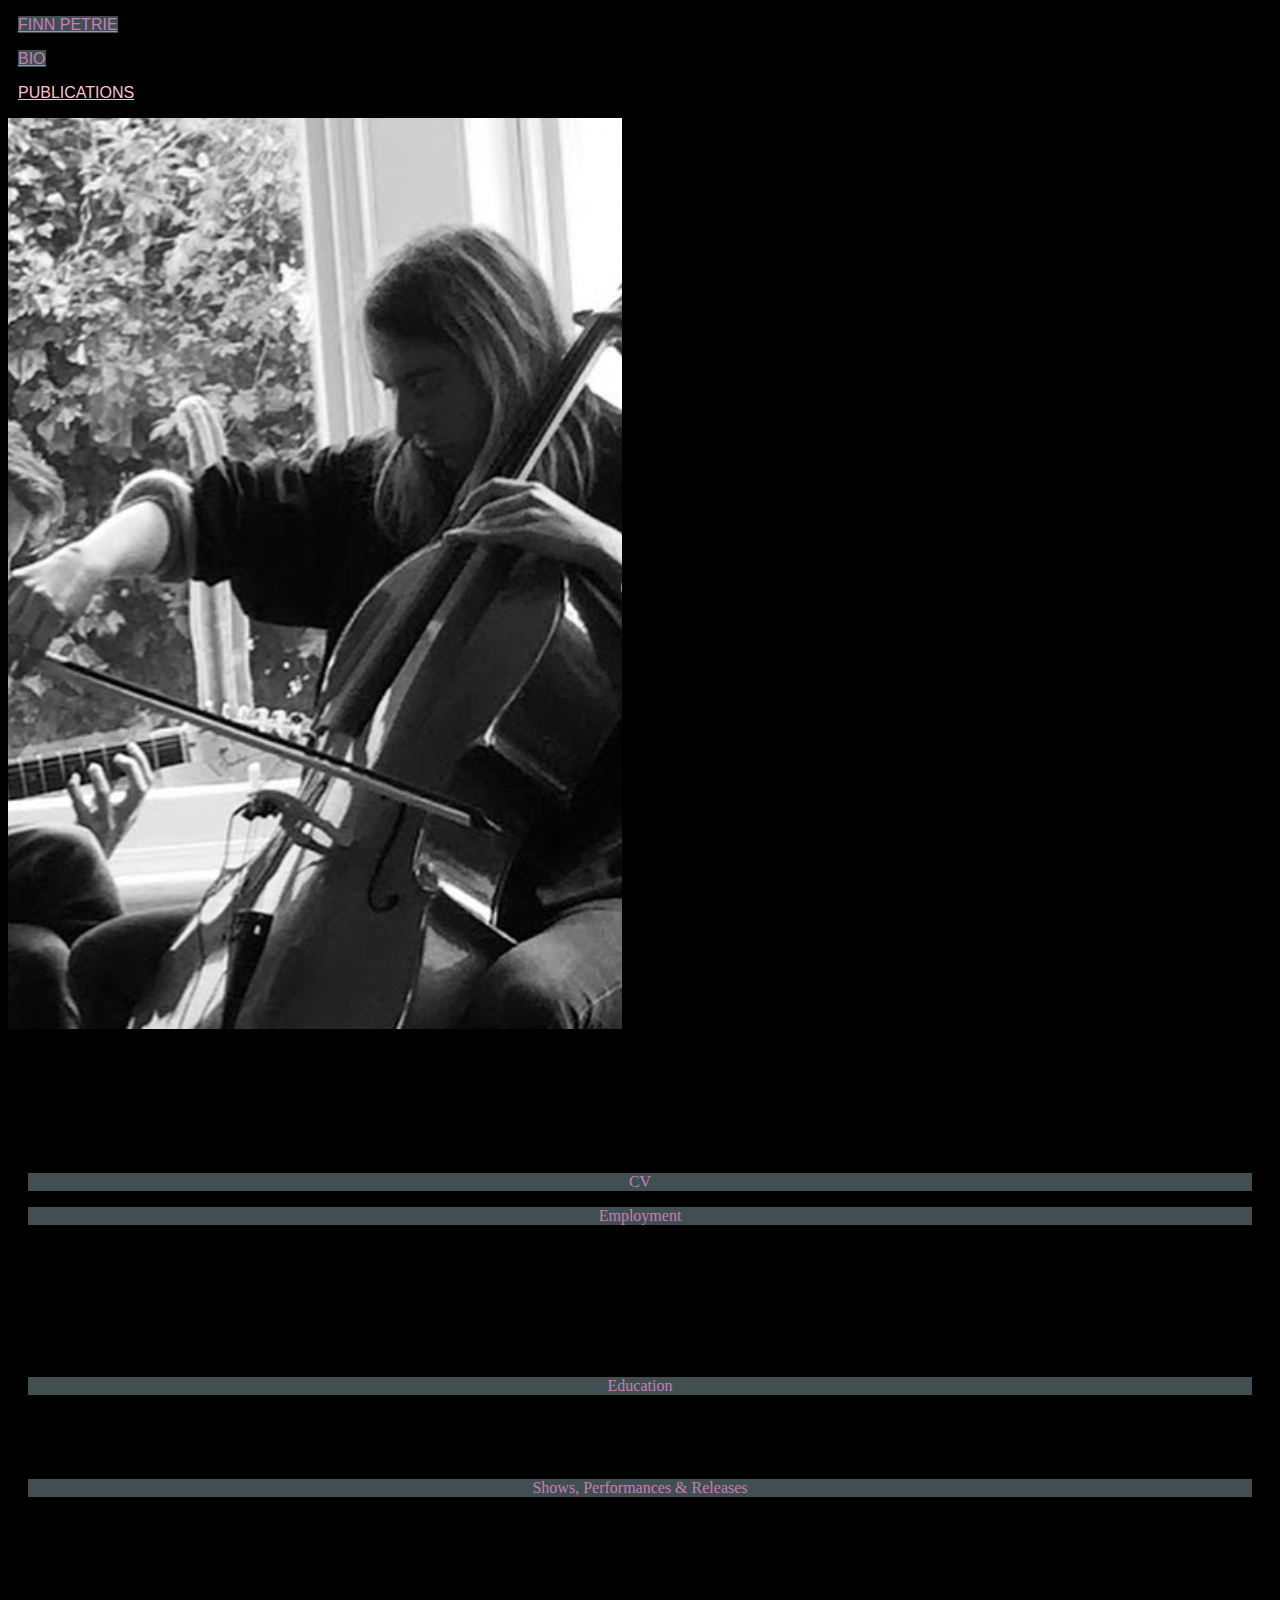
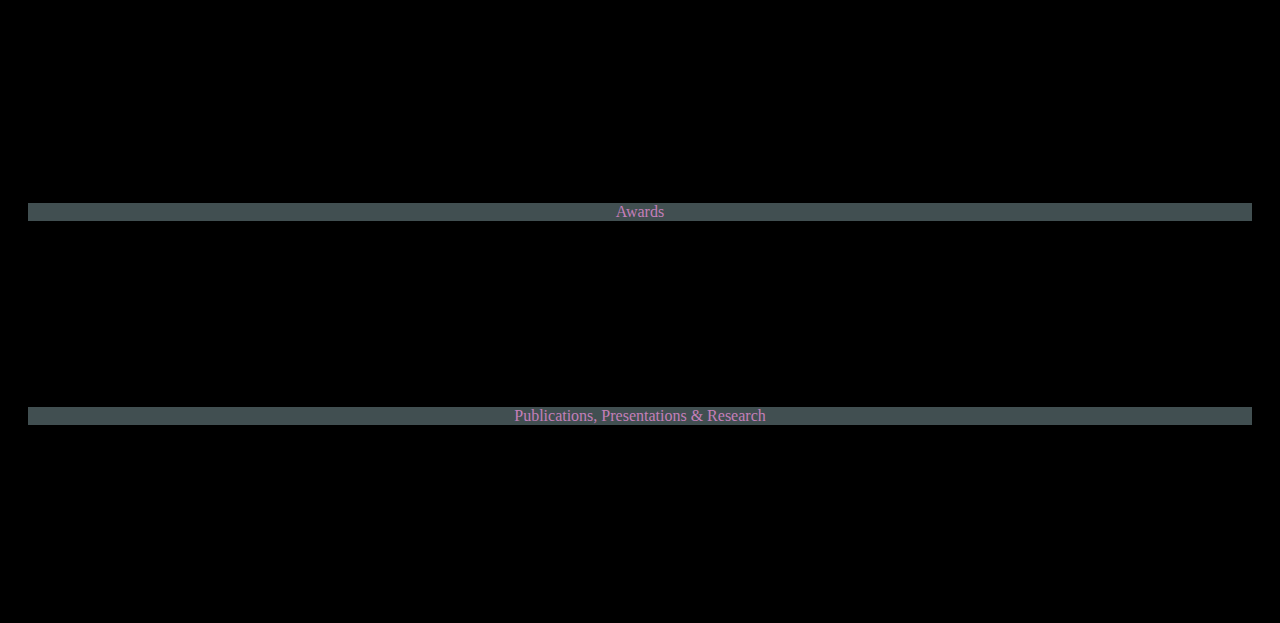
<file: CV.html>
<!DOCTYPE html>
<html lang="en">
<head>
    <meta charset="UTF-8">
    <meta http-equiv="X-UA-Compatible" content="IE=edge">
    <meta name="viewport" content="width=device-width, initial-scale=1.0">
    <link rel="stylesheet" href ="Style/index.css">
    <link href="https://cdn.jsdelivr.net/npm/bootstrap@5.0.0-beta3/dist/css/bootstrap.min.css" rel="stylesheet" integrity="sha384-eOJMYsd53ii+scO/bJGFsiCZc+5NDVN2yr8+0RDqr0Ql0h+rP48ckxlpbzKgwra6" crossorigin="anonymous">
    <link rel="stylesheet" href="Style/Links.css">
    <link rel="stylesheet" href="Style/Bio.css">

    <title>Bio</title>
</head>
 <body style= "background-color: black;">
  <div class ="links-container" style="z-index: 2; position: relative;">
    <a href = "index.html" style="color:rgb(196, 127, 186);"><p><span style= "background-color:rgba(194, 234, 241, 0.336);">FINN PETRIE</span></p></a>
    <a href = "CV.html"style="color:rgb(196, 127, 186);"><p><span style= "background-color:rgba(194, 234, 241, 0.336);">BIO</span></p></a>
    <a href = "Publications.html"><p><span class = "span-link">PUBLICATIONS</span></p></a>

  </div>
      

      <div class="container text-wrap" >
        <div class="row row-cols-2">
          <div class="col">
            <img src="/Pictures/cello_son.jpg" class="img-thumbnail" style = "background: black; border: none;"alt = "">

          </div>
          <div class="col">
            <p class = "text-light">Born in Ōtautahi Christchurch, New Zealand, Finn Petrie is an interdisciplinary artist and scientist currently based in Ōtepoti Dunedin, Aotearoa New Zealand.  He holds a B.Sc (Hons) First Class in Computer Science and Mathematics from the University of Otago, and a Masters of Visual Arts (with Distinction) from the Dunedin School of Art. His creative practice 
              and technological works draw from research into post-human theory, computer science, biology, mathematics, and the surrounding social relations of these fields. In this way he is concerned with ways of making with the more-than-human world, bringing us closer to those who are ontologically distant through the use of modern and emerging technologies.</p>
            <!-- <p class = "text-light">Finn Petrie is an interdisciplinary artist and game developer based in Ōtepoti/Dunedin. He holds a B.Sc (Hons) First Class in Computer Science and Mathematics from the University of Otago, and a Masters of Visual Arts from the Dunedin School of Art. His practice 
              and technological works draw from research into post-human theory, computer science, biology, and mathematics, as well as the surrounding social relations of these fields. In this way he is concerned with ways of making with the more-than-human world, bringing closer those who are ontologically distant through the use of modern and emerging technologies. This is all in speculation of what a responsible use of technlogy might be while searching for new ways of worlding.
            </p> -->
          </div>
        </div>

        <div class = "CV">
        <p class = "fs-1 text title">CV</p>
         <p class = "fs-4 text title"> Employment </p>
<p class = "text-light">Creative Director/Solo Developer, 2021 - Current, Retipora Studios.</p>
<p class = "text-light">Software Engineer, 2021 - Current, Animation Research
Ltd.</p>
<p class = "text-light">Research Fellow, 2021, University of Otago, Music
Department.</p>
<p class = "text-light">Research Assistant, 2019-2020, University of Otago,
Computer Science and Information Science Departments.</p>
<p class ="fs-4 text title">Education</p>
<p class = "text-light">Master of Visual Arts (With Distinction), Dunedin School of Art, 2022.</p>
<p class = "text-light">B.Sc Honours (First Class), Computer Science &
Mathematics, University of Otago, 2020. </p>
<p class = 'fs-4 text title'>Shows, Performances & Releases</p>
<p class="text-break text-light">My Sky, Collaboration with Japanese Artist Motoko Kikkawa, Dunedin Public Art Gallery, July 2023</p>
<p class = "text-break text-light">Ka Mua, Ka Muri, (Group Show, Epiphytic Memory variation), Otago Museum, Ōtepoti Dunedin, December 2022 - July 2023.</p>
<p class="text-break text-light">Retipora (A Network of Pores), Ada Symposium, November 2021-
https://adanetnznew.gatsbyjs.io/events/symposia/retipora-a-network-of-pores/</p>
<p class = "text-light">Epiphytic Memory, Ōtepoti, 2021 - Ongoing.</p>
<p class = "text-light">Live Perfomance - Sine Rave, Dunedin Fringe Festival, March 2021.</p>
<p class="text-break text-light">Album - Maryland, ‘Other Rooms’, 2019.
- https://marylandsketches.bandcamp.com/album/other-rooms-2 </p>
<p class = "text-light">Music - ‘1954’, David Green’s Exhibition, Dunedin Dream Brokerage, November 2017.
- https://vimeo.com/263103458</p>

<p class="text-break text-light">Music - ID Fashion Week Railroad Show, Otago Polytechnic Honours Grad, 2017.
- https://www.facebook.com/403114916490315/videos/939399009528567
- https://www.facebook.com/403114916490315/videos/939401599528308</p>
<p class ="fs-4 text title">Awards</p>
<p class = "text-light">$34,000 Kickstart Grant (toward making a video game), CODE (Centre of Digital Excellence), 2021. </p>
<p class = "text-light">Highly Commended Paper, Australasian Association of Digital Humanities, 2021. </p>
<p class = "text-light">Ph.D Scholarship, University of Otago, 2021.</p>
<p class = "text-light">Council Commendation for Exceptional Performance, University of Otago, 2020. </p>
<p class = "text-light">Summer Research Scholarship(s) x3, University of Otago, 2018-2020.</p>
<p class ="fs-4 text title">Publications, Presentations & Research</p>
<p class = "text-light">Epiphytic Memory: A Cognitive Assemblage of Plant-Human-Technology, Leonardo, MIT Press, 2023</p>

<p class = "text-light">
  Technology, Art, and Science at Play in the Neganthropocene - Panel Discussion. (In order of Presentations) Lonie, B., Green, D., Petrie, F., 2021, Australasian Association of Digital Humanities Conference. https://www.youtube.com/watch?v=39sA3mbv0c4</p>
<p class = "text-light">Real Time Ray-Tracing of Analytic and Implicit Surfaces, Petrie, F., Mills, S., 2020
https://ieeexplore.ieee.org/document/9290653 </p>
<p class = "text-light">Stitching Partial 3D Models With an Application to Modeling Stone Flakes, Petrie,
F., Mills, S., Bennani, H., Walter, R., & Greig, K., 2019
https://ieeexplore.ieee.org/document/8961032
        </p>
      </div>
    </div>

      <script src="https://cdn.jsdelivr.net/npm/bootstrap@5.0.2/dist/js/bootstrap.bundle.min.js" integrity="sha384-MrcW6ZMFYlzcLA8Nl+NtUVF0sA7MsXsP1UyJoMp4YLEuNSfAP+JcXn/tWtIaxVXM" crossorigin="anonymous"></script>

</body>
</html>
</file>
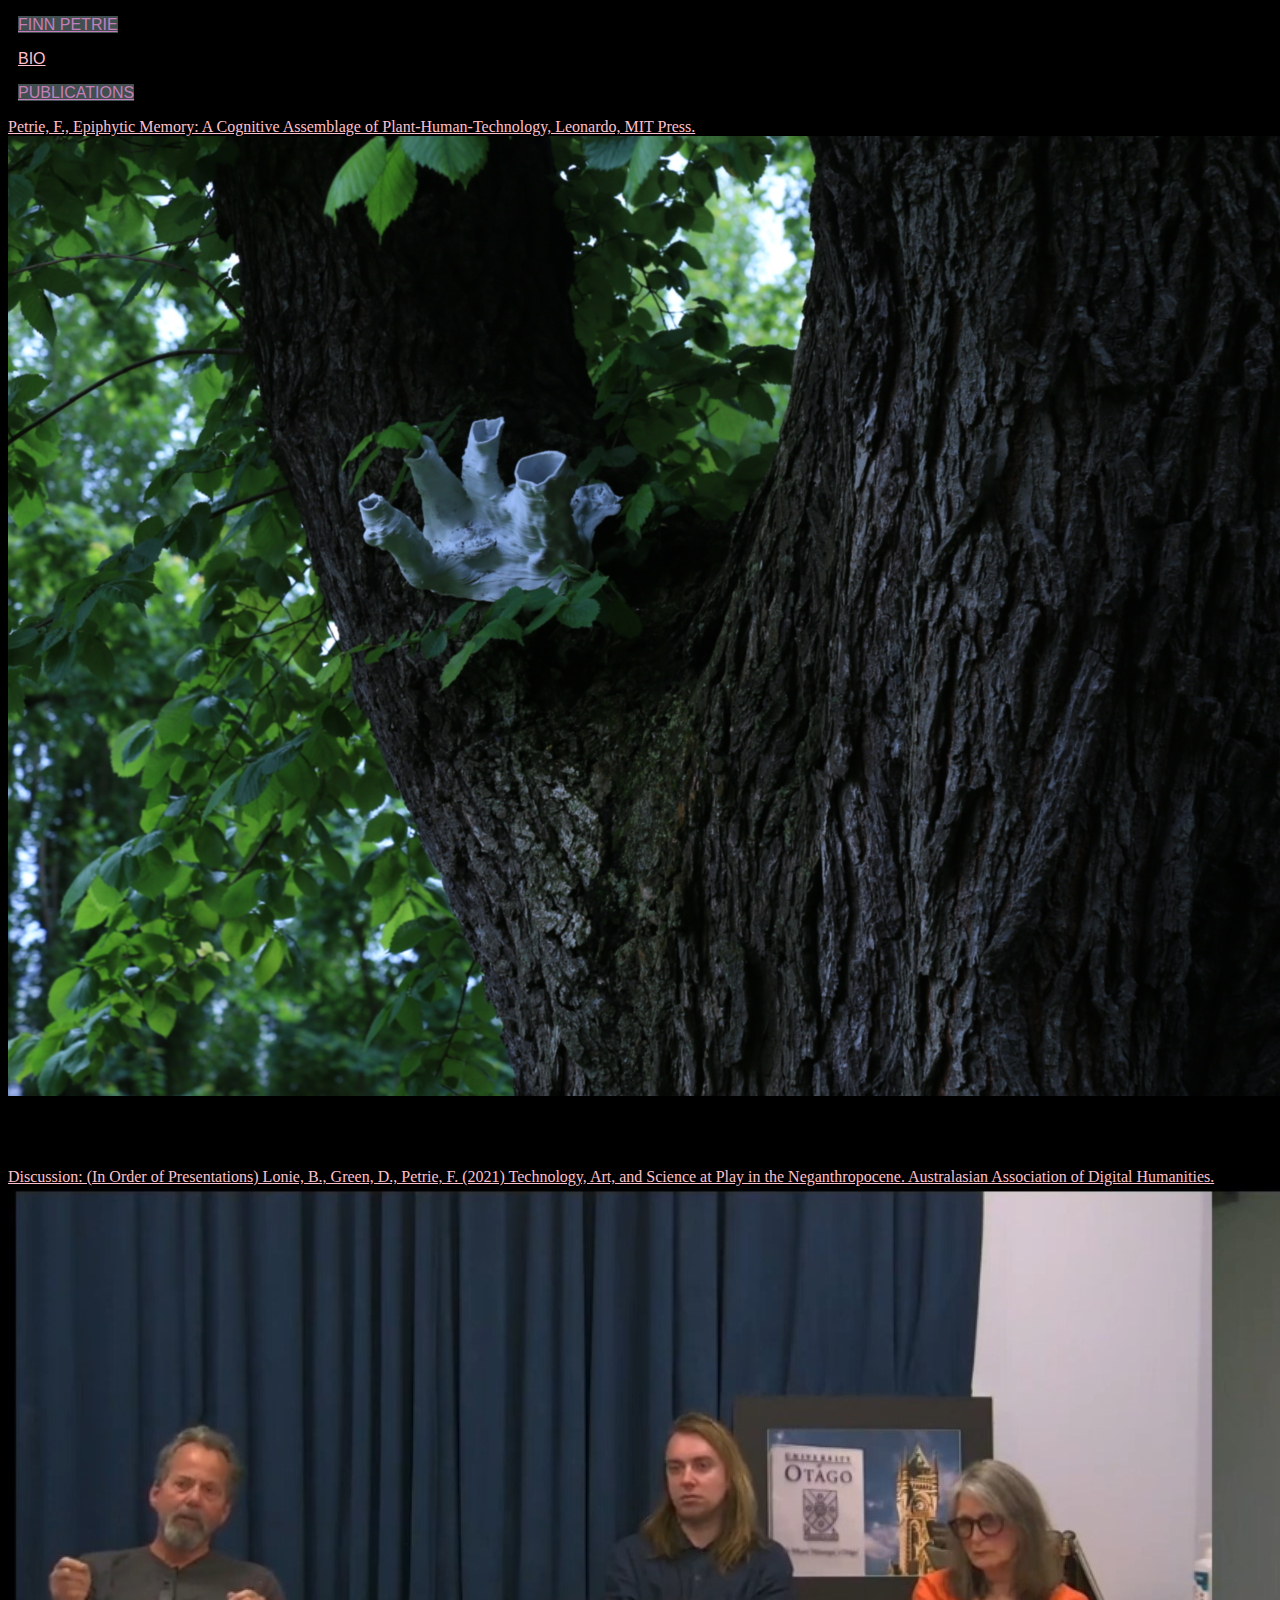
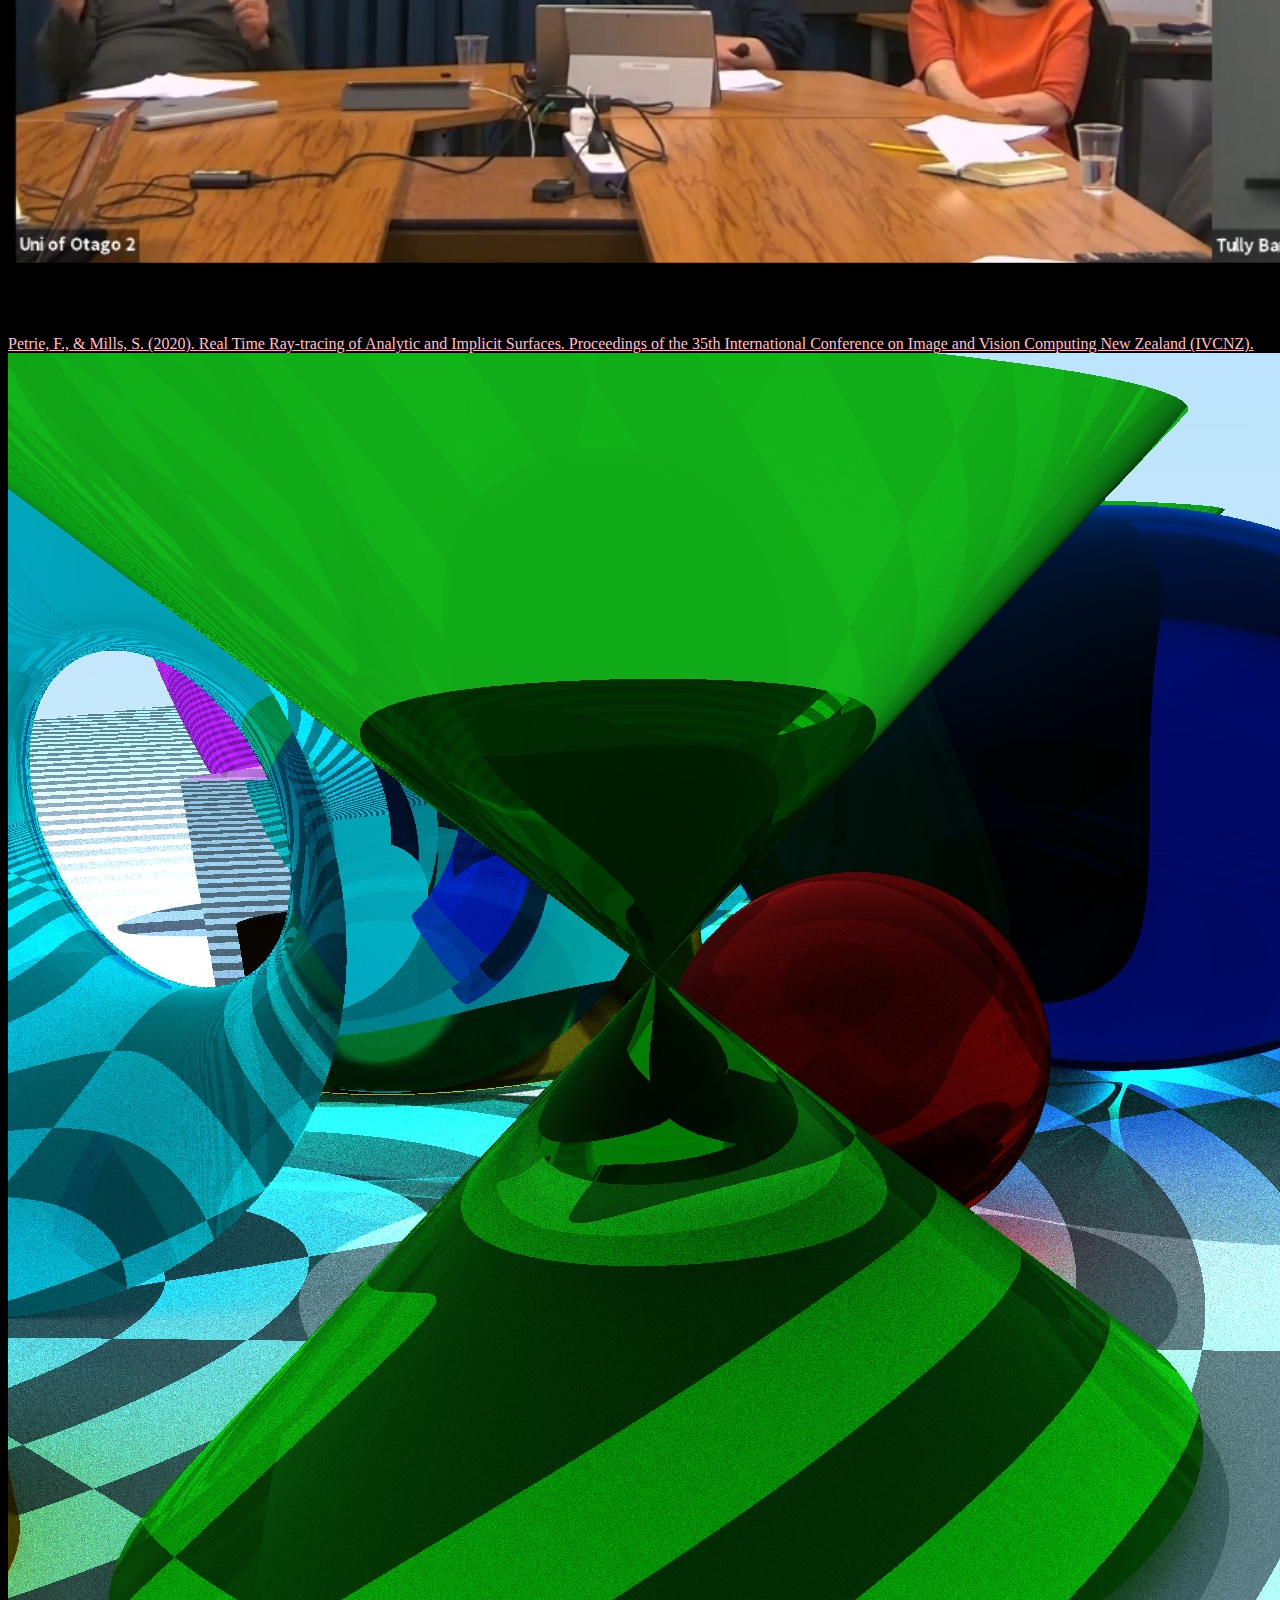
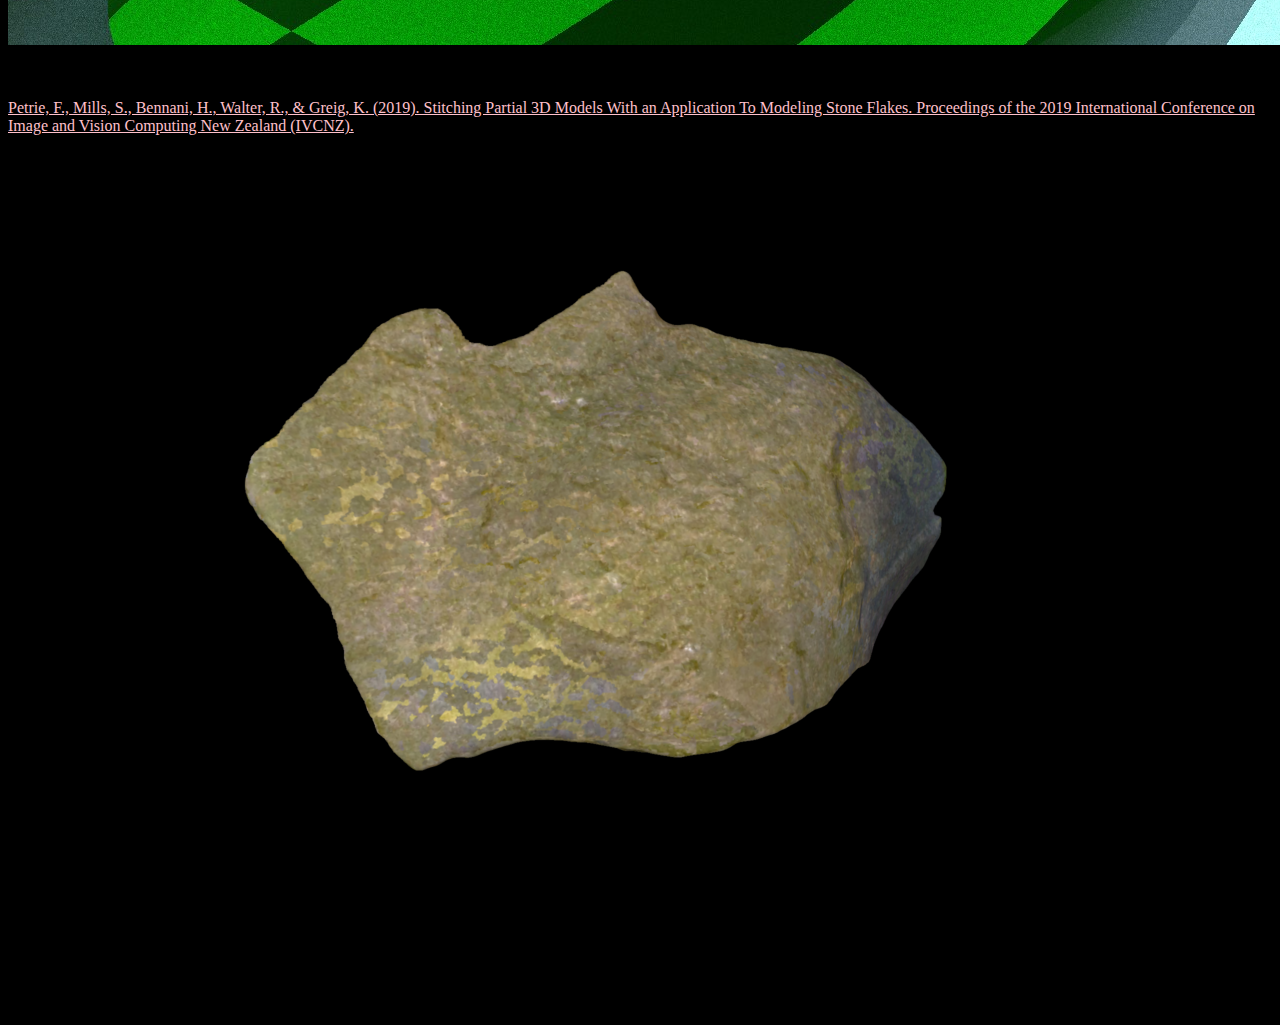
<file: Publications.html>
<!DOCTYPE html>
<html lang="en">
<head>
    <meta charset="UTF-8">
    <meta http-equiv="X-UA-Compatible" content="IE=edge">
    <meta name="viewport" content="width=device-width, initial-scale=1.0">
    <link href="https://cdn.jsdelivr.net/npm/bootstrap@5.0.0-beta3/dist/css/bootstrap.min.css" rel="stylesheet" integrity="sha384-eOJMYsd53ii+scO/bJGFsiCZc+5NDVN2yr8+0RDqr0Ql0h+rP48ckxlpbzKgwra6" crossorigin="anonymous">
    <link rel="stylesheet" href="Style/Links.css">
    <title>Publications</title>
</head>
<body style = "background-color: black;">

    <div class ="links-container" style="z-index: 2; position: relative;">
      <a href = "index.html" style="color:rgb(196, 127, 186);"><p><span style= "background-color:rgba(194, 234, 241, 0.336);">FINN PETRIE</span></p></a>
      <a href = "CV.html"><p><span class = "span-link">BIO</span></p></a>
      <a href = "publications.html" style="color:rgb(196, 127, 186);"><p><span style= "background-color:rgba(194, 234, 241, 0.336);">PUBLICATIONS</span></p></a>
  
    </div>

      <div class="container" >
        <div class="row row-cols-2">
          <div class="col">
            <a href="https://direct.mit.edu/leon/article-abstract/doi/10.1162/leon_a_02367/114526/Epiphytic-Memory-A-Cognitive-Assemblage-of-Plant?redirectedFrom=fulltext" style="color:pink"><span class ="span-link"> Petrie, F., Epiphytic Memory: A Cognitive Assemblage of Plant-Human-Technology, Leonardo, MIT Press. </span></a>
 
            <img src="/Pictures/EpiphyticMemory/IMG_1432.JPG" class="img-thumbnail" style= "border: none; background: black;" alt="...">
            <p class = "panel__descript text-light">An artist article that discusses the theoertical and aesthetic elements of my work Epiphytic Memory. Accepted into Leonardo, to be published in 2023. The linked article is the final author pre-print, and has not been edited by the MIT Press editors. </p>

          </div>
          <div class="col">
            <a href="https://www.youtube.com/watch?v=39sA3mbv0c4"><span class ="span-link"> Discussion: (In Order of Presentations) Lonie, B., Green, D., Petrie, F. (2021) Technology, Art, and Science at Play in the Neganthropocene. Australasian Association of Digital Humanities.</span></a>
 
            <img src="/Pictures/panel.jpg" class="img-thumbnail" style= "border: none; background: black;" alt="...">
            <p class = "panel__descript text-light">Here I discuss my project Epiphytic Memory (at the time called 'Houses for Plants by Plants') at the Australasian Association of Digital Humanities' Conference, 2021. This was in the context of a panel on art, and technology, with art-historian Bridie Lonie, and artist David Green.</p>

          </div>
          <div class="col">
            <a href = "https://ieeexplore.ieee.org/document/9290653" style="color: pink;"><span class ="span-link">Petrie, F., & Mills, S. (2020). Real Time Ray-tracing of Analytic and Implicit Surfaces. Proceedings of the 35th International Conference on Image and Vision Computing New Zealand (IVCNZ).</span></a>

            <img src="/Pictures/Raytracing/render_sample.jpg" class="img-thumbnail" style="border: none; background: black;" alt = "">
            <p class = "ray__descript text-light">Results and analysis of implementing monte-carlo light-transport methods (bi-directional path-tracing, image-space photon-mapping) in the real-time  setting (DX12/DXR) on procedural surfaces.</p>

          </div>
          <div class="col">
            <a href="https://ieeexplore.ieee.org/document/8961032" ><span class ="span-link">Petrie, F., Mills, S., Bennani, H., Walter, R., & Greig, K. (2019). Stitching Partial 3D Models With an Application To Modeling Stone Flakes. Proceedings of the 2019 International Conference on Image and Vision Computing New Zealand (IVCNZ).</span></a>

            <img src="/Pictures/Stones/sideB02.png" class="img-thumbnail" style= "border: none; background: black;" alt="...">
            <p class = "stitch__descript text-light">Outlines a method to reconstruct objects that are traditionally hard to image using structure from motion. The above image illustrates the observed error - where blue is closer to the ground-truth. The aim is to make sure metric information is maintained when a real object is reconstructed, allowing for precise and relevant measurements. In general this research intends to allow archeologists a ‘non-invasive’ means to study archeological sites, where they no longer need to appropriate artifacts from a site, but instead can image them with a camera and perform analysis off-site. </p>

          </div>

        
        </div>
      </div>

     
      <script src="https://cdn.jsdelivr.net/npm/bootstrap@5.0.2/dist/js/bootstrap.bundle.min.js" integrity="sha384-MrcW6ZMFYlzcLA8Nl+NtUVF0sA7MsXsP1UyJoMp4YLEuNSfAP+JcXn/tWtIaxVXM" crossorigin="anonymous"></script>

   
      
</body>
</html>
</file>
<file: Style/index.css>
.project-box {
    text-align: center;
    display: flex;
    justify-content: center;
    align-items: center;
    overflow: hidden;
    /*background-position-x: -80px;*/
    /*background-color: #a14ff9;*/
}

.thumbnail {
    border: 0 none;
    box-shadow: none;
}

.center {
    margin: auto;
    width: 70%;
    padding-left: 100px;
    padding-right: 100px;
    padding-bottom: 50px;
    padding-top: 50px;

    color: white;
  }

.title{
    text-align: center;
    color:rgb(196, 127, 186);
}

.span-title{
    background-color:rgba(194, 234, 241, 0.336);
}
video {
    max-width: 100%;
    height: 1080px;
}

/* instead of hovering on image, hover on the whole project box */
.project-box:hover img {
    -webkit-filter: brightness(80%);
    -webkit-transition: all 0.5s ease;
    -moz-transition: all 0.5s ease;
    -o-transition: all 0.5s ease;
    -ms-transition: all 0.5s ease;
    transition: all 0.5s ease;
}

.figcaption{
    color: white;
}

.project-text {
    -webkit-filter: opacity(0);
    color: white;
    position: absolute;
    z-index: 1;
    -webkit-user-select: none;
    -moz-user-select: none;
    -ms-user-select: none;
    user-select: none;

}

.project-box:hover .project-text {
    -webkit-filter: opacity(1);
    -webkit-transition: all 0.5s ease;
    -moz-transition: all 0.5s ease;
    -o-transition: all 0.5s ease;
    -ms-transition: all 0.5s ease;
    transition: all 0.5s ease;
}

.project-box img {
    object-fit: cover;
    z-index: -1;
}

.close {
    color: #fff; 
    opacity: 1;
}

* {box-sizing:border-box}


/* Slideshow container */
.slideshow-container {
    height:50%
}


/* Hide the images by default */
.mySlides {
  display: none;
}

.center-cropped {
    
    display: flex;
    width: 100%;
    height: 70vh;
    object-fit: cover;
    object-position: center;
  }





/* Next & previous buttons */
.prev, .next {
  cursor:crosshair;
  position: absolute;
  top: 50%;
  width: auto;
  /* margin-top: -22px; */
  /* padding: 16px; */
  color: white;
  font-weight: bold;
  font-size: 30px;
  transition: 0.6s ease;
  border-radius: 0 3px 3px 0;
  user-select: none;
  margin-left: 50px;
  margin-right: 50px;
}

/* Position the "next button" to the right */
.next {
  right: 0;
  border-radius: 3px 0 0 3px;
}

/* On hover, add a black background color with a little bit see-through */
.prev:hover, .next:hover {
  background-color: rgb(196, 127, 186);

}

/* The dots/bullets/indicators */


.active, .dot:hover {
  background-color: #717171;
}

/* Fading animation */
.fade {
  -webkit-animation-name: fade;
  -webkit-animation-duration: 1.5s;
  animation-name: fade;
  animation-duration: 1.5s;
}

@-webkit-keyframes fade {
  from {opacity: .5}
  to {opacity: 1}
}

@keyframes fade {
  from {opacity: .5}
  to {opacity: 1}
}

.carousel {
    max-height: 500px;
    overflow: hidden;
  }
  
  .carousel-caption {
    top: 0;
    bottom: auto;
}
  .carousel .item img {
    width: 100%;
    height: auto;
  }
</file>
<file: Style/Links.css>
.links-container{
    margin-top: 10px;
    margin-left: 10px;
    color: white;
    font-family: Arial, Helvetica, sans-serif;
    font: 100;

}

a:link{
    color:pink;
    text-decoration:underline;
}

.span-link:hover{
    background-color:lavender ;

}
a:visited{
    color:white;
}

a:hover{
    color: grey;
}
</file>
<file: Style/Bio.css>
.text-light{
    text-align: center;
}

.title{
 background-color:rgba(194, 234, 241, 0.336);
 text-align: center;
 color:rgb(196, 127, 186);

}

.CV{
    padding: 20px;
}
</file>
